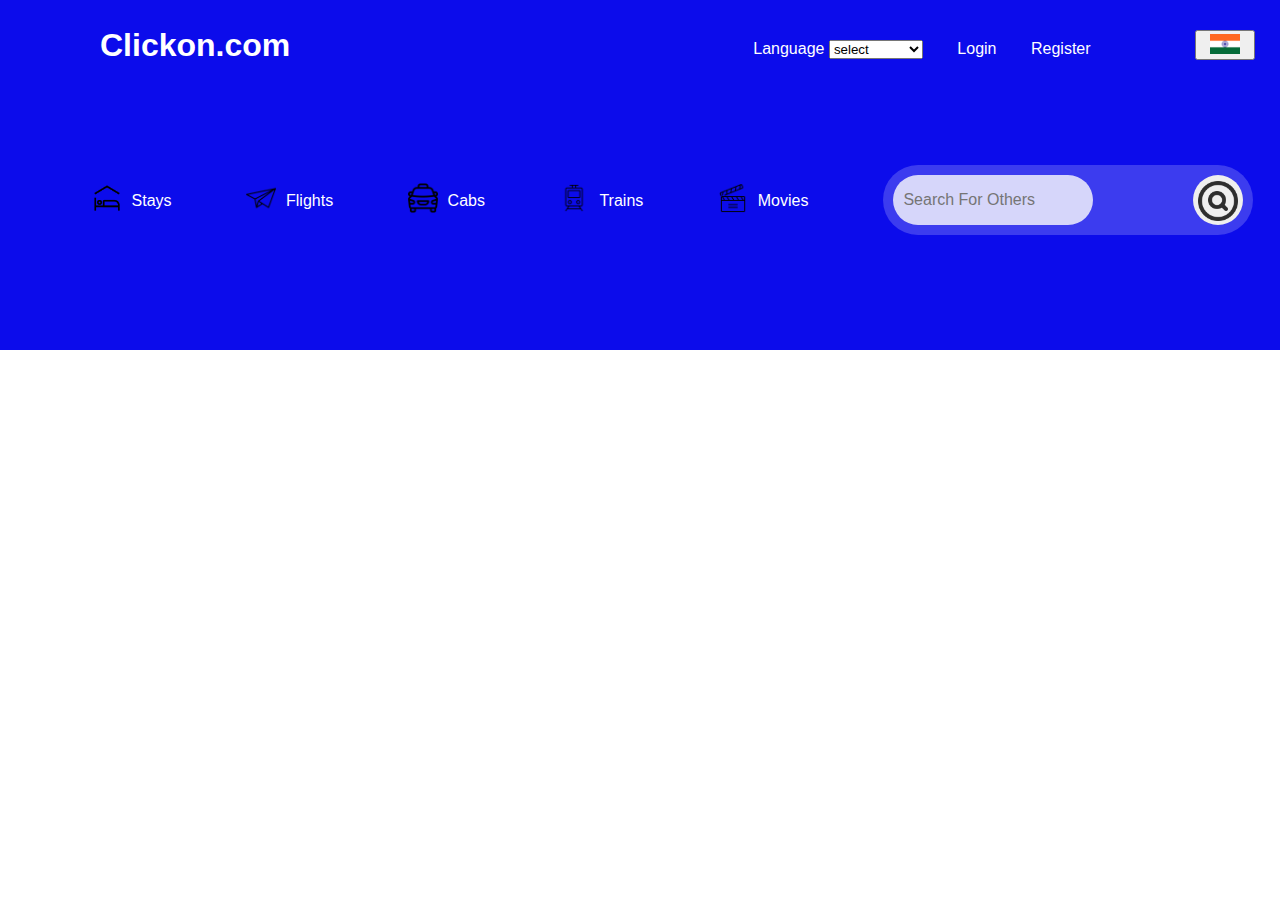
<file: content.html>
<!DOCTYPE html>
<html lang="en">
<head>
    <meta charset="UTF-8">
    <meta name="viewport" content="width=device-width, initial-scale=1.0">
    <link rel="stylesheet" href="content.css">
    <link rel="shortcut icon" href="tt.JPG" type="image/x-icon">
    <title>Clickon.com</title>
</head>
<body>
 <header> 
   <a href="#" class="brand">Clickon.com</a> 
   <div class="content">
    <div class="content-list">
         <label for="lang">Language</label>
         <select id="lang" name="lang">
            <option value="select">select</option>
            <option value="lang">English(UK)</option>
            <option value="lang">Hindi</option>
            <option value="lang">Malayalam</option>
            <option value="other">other</option></select>
        <a href="main.html">Login</a>
        <a href="new accnt.html">Register</a>
        <button type="button"><img src="Flag.png"></button> 
    </div>
  </div>
 </header>
  <div class="content2">
    <img src="hs.png"><a href="#">Stays</a>
    <img src="ap.png"><a href="#">Flights</a>
    <img src="tx.png"><a href="#">Cabs</a>
    <img src="tr.png"><a href="#">Trains</a>
    <img src="mv.png"><a href="#">Movies</a>
 </div>  
 <form action="http://www.google.com/search" method="get" class="search-bar">
        <input type="text" placeholder="Search For Others" name="q">
        <button type="submit"><img src="sr.png"></button>
        
 </form>
 
</header>
  <div class="des">
    
  </div> 
    
  

 



    
</body>
</html>
</file>
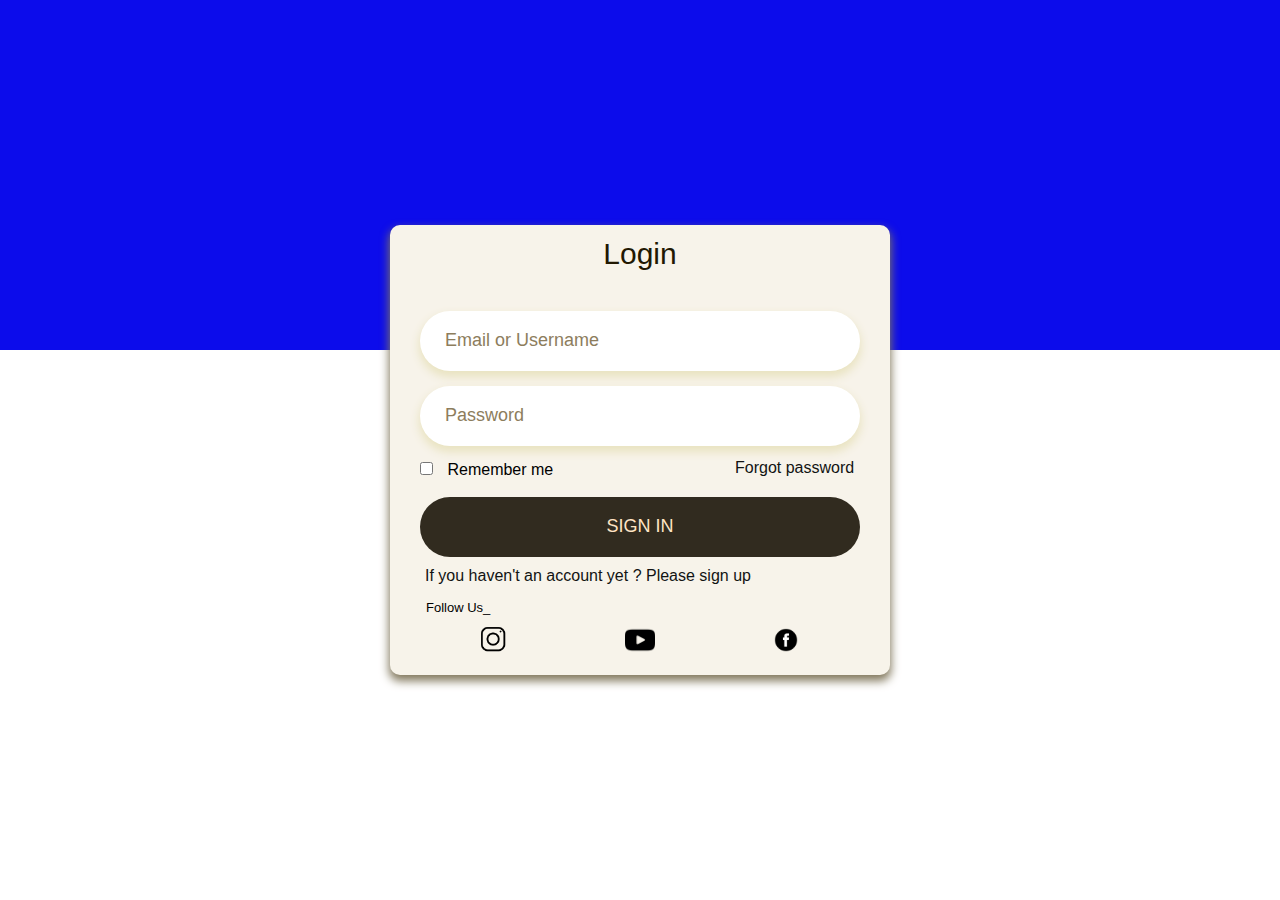
<file: main.html>
<!DOCTYPE html>
<html lang="en">
<head>
    <meta charset="UTF-8">
    <meta name="viewport" content="width=device-width, initial-scale=1.0">
    <link rel="stylesheet" href="main.css">
    <link rel="shortcut icon" href="tt.JPG" type="image/x-icon">
    <title>Clickon.com Login</title>
</head>
<body><div class="bgdiv"></div>
    <div class="login-box">
        
        <div class="login-header">
            <header>Login</header>
        </div>
        <div class="input-box">
            <input type="text" class="input-f" placeholder="Email or Username">
        </div>
        <div class="input-box">    
            <input type="password" class="input-f" placeholder="Password"> 
        </div>
        <div class="Forgot">
          <section>
            <input type="checkbox" id="chek">
            <label for="checkbox">Remember me</label>
          </section>
          <section class="frgt">
            <a href="new pass.html">Forgot password</a>
          </section>
        </div>
        <div class="submit">
          <a href="index.html"> <button class="submit-btn" id="submit">SIGN IN</button></a>
        </div>
        <div>
          <section class="crt">
            <a href="new accnt.html">If you haven't an account yet ? Please sign up</a>
          </section>
        <div class="follow"><p>Follow Us_</p></div>
        <div class="social-icon">
          <a href="https://www.instagram.com/"target="_blank"><img src="in.png"></a>
          <a href="https://www.youtube.com/"target="_blank"> <img src="ytb.png"></a>
          <a href="https://www.facebook.com/"target="_blank"><img src="fa.png"></a>
        </div>   
        </div>
    </div>
</body>
</html>
</file>
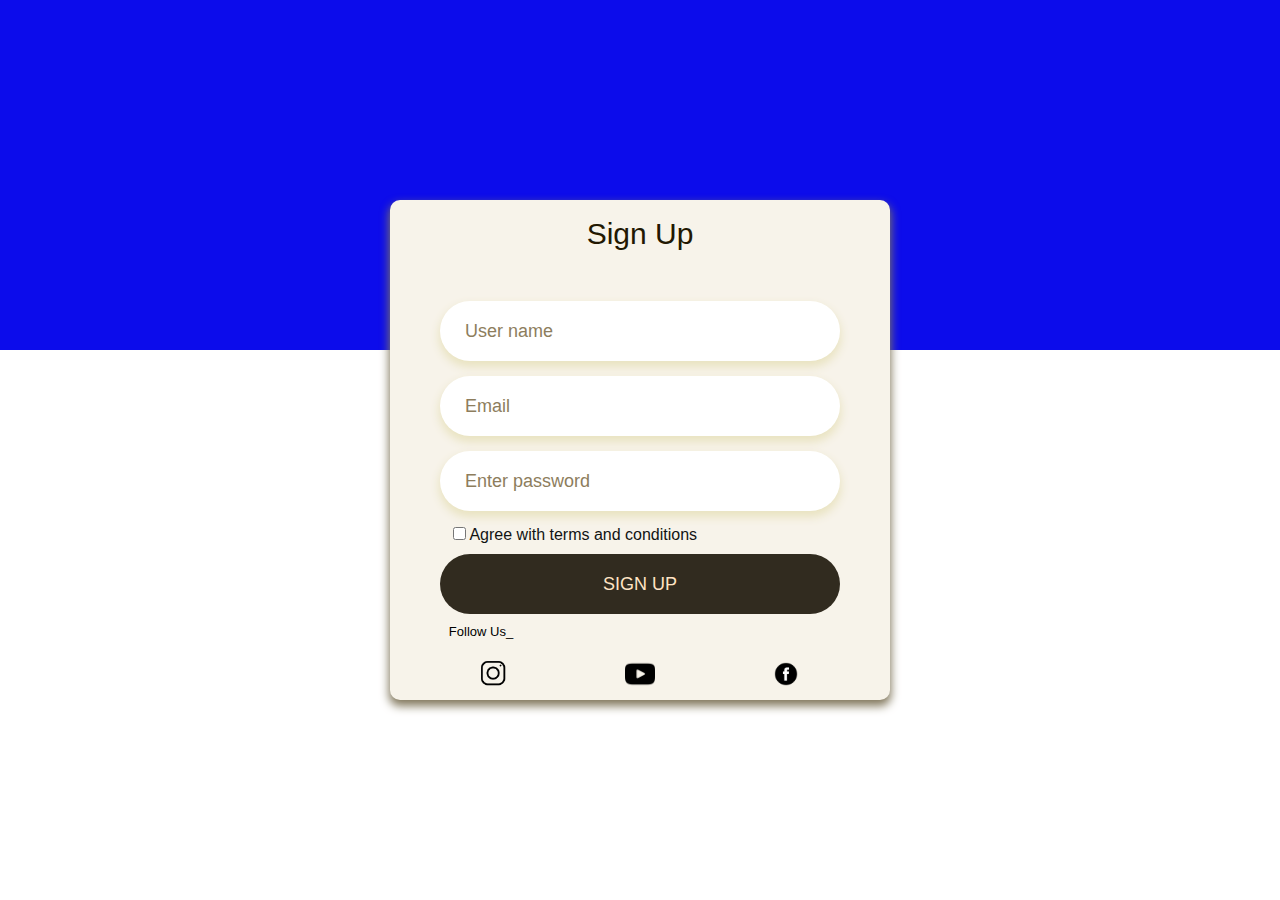
<file: new accnt.html>
<!DOCTYPE html>
<html lang="en">
<head>
    <meta charset="UTF-8">
    <meta name="viewport" content="width=device-width, initial-scale=1.0">
    <title>Clickon Sign up</title>
    <link rel="stylesheet" href="new accnt.css">
    <link rel="shortcut icon" href="tt.JPG" type="image/x-icon">
</head>
<body><div class="bgdiv"></div>
  <div class="sign-up" >
    
    <div class="head">
        <header>Sign Up </header>
    <div class="input-box">
        <input type="text" class="input-f" placeholder="User name">
    </div>
    <div class="input-box">
        <input type="text" class="input-f" placeholder="Email">
    </div>
    <div class="input-box">
        <input type="password" class="input-f" placeholder="Enter password">
    </div>
    <div class="chek">
      <a href="terms.html">
        <input type="checkbox" id="chek">
        <label for="checkbox">Agree with terms and conditions</label>
      </a>  
    </div>
    <div class="register">
        <a href="index.html"> <button class="signup-btn" id="sign up">SIGN UP</button></a>
    </div>
    <div class="follow"><p>Follow Us_</p></div>
    <div class="social-icon">
        <a href="https://www.instagram.com/"target="_blank"><img src="in.png"></a>
        <a href="https://www.youtube.com/"target="_blank"> <img src="ytb.png"></a>
        <a href="https://www.facebook.com/"target="_blank"><img src="fa.png"></a>
    </div>  
  </div> 
</body>
</html>
</file>
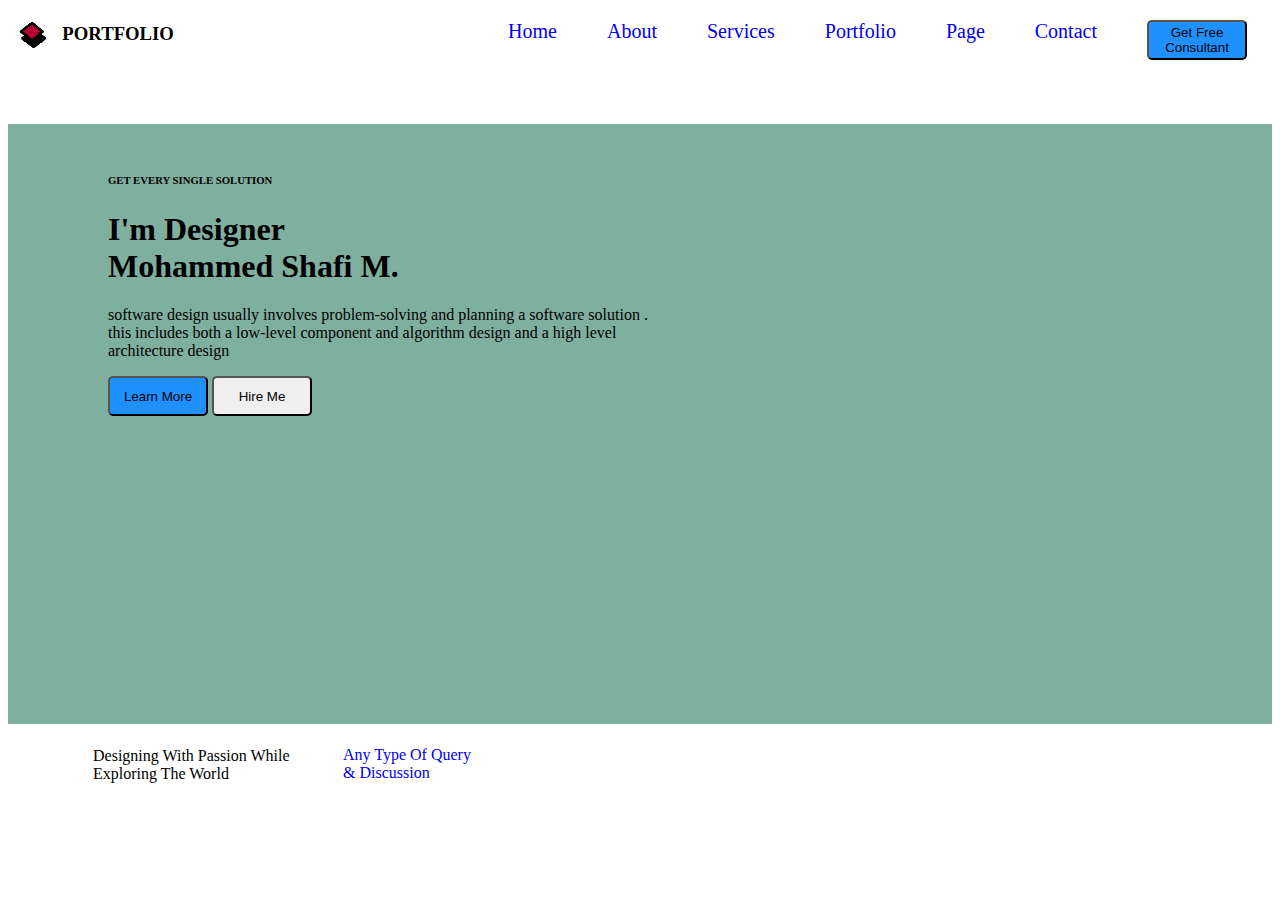
<file: exam 2/portfolio.html>
<html>
<head>
 <title>PORTFOLIO</title>
 <link rel="stylesheet" href="portfolio.css">
</head>
<body>
   <div class="div1"> <h3> &nbsp PORTFOLIO</h3>
        <img src="potfolio.jpg"width="50" height="50">
    <div class="div2">
        <ul>
            <li><button type="button" onclick="alert('free consultant')" id="b1">Get Free Consultant</button></li>
            <li><a href="contact.html"id="a1" target="_blank">Contact</a></li>
            <li><a href="page.html" id="a1" target="_blank">Page</a></li> 
            <li><a href="portfolio.html"id="a1" target="_blank">Portfolio</a></li>
            <li><a href="services.html"id="a1" target="_blank">Services</a></li>
            <li><a href="About.html"id="a1" target="_blank">About</a></li>
            <li><a href="home.html" id="a1" target="_blank">Home</a></li>
        </ul>
    </div></div>
    
        <div class="div3">
        <div class="div6">
            <h6>GET EVERY SINGLE SOLUTION<h6>
                <h1>I'm Designer<br> Mohammed Shafi M.</h1>
               <p id="p1">software design usually involves problem-solving and planning a software solution .<br> this includes both a low-level component and algorithm design and a high level<br> architecture design</p>
                <button type="button" onclick="alert('learn more')" id="b2">Learn More</button>
                <button type="button" onclick="alert('hire me')"id="b3">Hire Me</button>
            
        </div>
       
       </div>
<div class="div4">
    <div class="div5">
        <p id="p2">Designing With Passion While<br>Exploring The World</p>
       <div class="div7"> <a href="query.html" id="a2">Any Type Of Query <br>& Discussion</a></div>
    </div>


</div>       

</body>

    </html>
</file>
<file: content.css>
*{
    margin: 0;
    padding: 0;
    box-sizing: border-box;
    font-family:"Poppins",sans-serif;
}
body
{
    background-image:#fff;
    background-size:cover;
    display: flex;
    justify-content: center;
    align-items: center;
    min-height: 100vh;
    overflow: hidden;
}
header
{
    background-color:rgb(12, 12, 235);
    position: absolute;
    top: 0;
    left: 0;
    width: 100%;
    height: 350px;
    display: flex;
    justify-content: space-between;
    align-items: center;
    padding: 15px 200px;
    transition: 0.5s ease;
    
}
header .brand 
{
    color: #fff;
    font-size: 2em;
    font-weight:700;
    text-decoration: none;
    transition: .3s ease;
    position:relative;
    left:-100px;
    bottom: 130px;
}
.brand::before
{
    position: relative;
    top: -13px;
    border-radius: 2em;
    align-items: center;
    text-decoration: none;
    content: ''; 
    position: absolute;
    background: rgba(255, 255, 255, 0.2);
    width: 0;
    height: 2em;
    bottom: 0;
    left: 0;
    
}
.brand:hover:before
{
    width: 100%;
}

header .content
{
  position: relative;
  bottom: 130px;
  left: 75px;
  
}
header .content .content-list a 
{
  position: relative;
  color: #fff;
  font-size: 1em;
  font-weight: 500;
  text-decoration: none;
  margin-left: 30px;
  transition: .3s ease;
}
header .content .content-list a::before
{
    border-radius: 50px;
    position: relative;
    top: -17px;
    text-decoration: none;
    content: ''; 
    position: absolute;
    background: rgba(255, 255, 255, 0.2);
    width: 0;
    height: 50px;
    bottom: 0;
    left: 0;
    transition: 0.1s ease; 
}
header .content .content-list a:hover:before
{
    width: 70px;
}
img
{
    width: 30px;
}
button
{
    width: 60px;
    height: 30px;
    position: relative;
    left: 100px;
    
}
label
{
    color: #fff; 

}
label::before
{
    border-radius: 50px;

    position: relative;
    top: -7px;
    text-decoration: none;
    content: ''; 
    position: absolute;
    background: rgba(255, 255, 255, 0.2);
    width: 0;
    height: 50px;
    bottom: 0;
    left: 0;
    transition: 0.1s ease; 
}
label:hover:before
{
    width: 90px;
}
.content2
{  
    position:relative;
    bottom: 247px;
    border-radius: 60px;
    height:70px;
    align-items: center;
    padding: 15px 10px;
}
.content2 a
{
    position: relative;
    bottom: 7px;
    width: 70px;
    height: 30px;
    color: #fff;
    font-size: 1em;
    font-weight: 500;
    text-decoration: none;
    margin: 40px;
    transition: .3s ease;
}
.content2 a::before
{
    position: relative;
    top: -17px;
    text-decoration: none;
    content: ''; 
    position: absolute;
    background: rgba(255, 255, 255, 0.2);
    width: 0;
    height: 50px;
    border-radius: 35px;
    bottom: 0;
    left: 0;
    transition: 0.1s ease; 
    
}
.content2 a:hover:before
{
    width: 90px;
}
.content2 img
{
    position: relative;
    left: 30px;
}
.search-bar
{
    width:370px;
    max-width: 700px;
    background: rgba(255, 255, 255, 0.2);
    display: flex;
    align-items: center;
    border-radius: 60px;
    padding: 10px;
    position: relative;
    left: 25px;
}
form
{
    position: relative;
    bottom: 250px;
}
form img
{
    width: 40px;
    position: relative;
    top: 2px;
}
form button
{
    border: 0;
    border-radius: 50%;
    width: 50px;
    height: 50px;
    cursor: pointer;
}
input
{
    border: 0;
    height:50px;
    width: 200px;
    font-size: 1em;
    border-radius: 50px;
    background: rgba(253, 253, 253, 0.802);
    padding: 10px;
    z-index: 888;
}

#res
{ 
    position: relative;
    right: 500px;
    
    
}
</file>
<file: main.css>
*{
    margin: 0;
    padding: 0;
    box-sizing: border-box;
    font-family:'popins',sans-serif;
}

body
{
  background-image:#fff;
  background-size:cover;
  display: flex;
  justify-content: center;
  align-items: center;
  min-height: 100vh;
}
.bgdiv
{
    
    background-color:rgb(12, 12, 235);
    position: absolute;
    top: 0;
    left: 0;
    width: 100%;
    height: 350px;
    display: flex;
    justify-content: space-between;
    align-items: center;
    padding: 15px 200px;
    transition: 0.5s ease;

}
.login-box
{
    z-index: 999;
    display: flex;
    justify-content: center;
    flex-direction: column;
    width: 500px;
    height: 450px;
    padding: 30px;
    border-radius: 10px;
    background-color: #f7f3ea;
    box-shadow:0px 5px 10px 1px #82785d ;
}
.login-header
{
    text-align: center;
    margin: 20px 0 40px 0;
}
.login-header header
{
    font-size: 30px;
    font-weight: 600px;
    color: #221802;
}
.input-box .input-f
{
    width: 100%;
    height: 60px;
    font-size: 18px;
    padding: 0 25px;
    margin-bottom: 15px;
    border-radius: 30px;
    border: none;
    box-shadow: 0px 5px 10px 1px rgb(233, 227, 192);
    outline: none;
    transition: .3s;
}
::placeholder
{
    font-weight: 500;
    color: #8d7d5d;
}
.forgot
{
    display: flex;
    justify-content: space-between;
    margin-bottom: 50px;
}
.section
{
    display: flex;
    align-items: center;
    font-size: 15px;
    color: #3a352a;    
}
.frgt
{
    position: relative;
    left: 315px;
    bottom: 20px;
}
.crt
{
    position: relative;
    left: 5px;
    top:10px;
}
#chek
{
    margin-right: 10px; 
}
a
{
    text-decoration: none;
    color: rgb(18, 19, 19);
}
a:hover
{
    text-decoration: underline;
}
.submit
{
    position: relative;
}
.submit-btn
{
    width: 100%;
    height: 60px;
    background: #312b1f;
    border: none;
    border-radius: 30px;
    cursor: pointer;
    transition: .6s;
    color: bisque;
    font-weight: 500;
    font-size: 18px;   
}
.social-icon
{
    margin: 30px auto;
    text-align: center;
}
.social-icon img
{
    width: 30px;
    margin: 0 56px;
    position: relative;
    top: 5px;
}
.social-icon  img:hover
{
  transform: scale(1.3);
  transition: 0.1s ease;
}
.follow
{
    
    width: 100px;
    margin: 0 56px;
    position: relative;
    top: 25px;
    right: 50px;
    font-size:13px ;   
}
</file>
<file: new accnt.css>
*{
    margin: 0;
    padding: 0;
    box-sizing: border-box;
    font-family:'popins',sans-serif;
}
body
{
    background-image: #fff;
    background-size:cover;
    display: flex;
    justify-content: center;
    align-items: center;
    min-height: 100vh;
}
.bgdiv
{
    
    background-color:rgb(12, 12, 235);
    position: absolute;
    top: 0;
    left: 0;
    width: 100%;
    height: 350px;
    display: flex;
    justify-content: space-between;
    align-items: center;
    padding: 15px 200px;
    transition: 0.5s ease;

}
.sign-up
{
    z-index: 999;
    display: flex;
    justify-content: center;
    flex-direction: column;
    width: 500px;
    height: 500px;
    padding: 30px;
    border-radius: 10px;
    background-color: #f7f3ea;
    box-shadow:0px 5px 10px 1px #82785d ;
}
.head
{
    text-align: center;
    margin: 20px 0 40px 0;
    position: relative;
    top: 15px;
}
header
{   position: relative;
    bottom: 15px;
    font-size: 30px;
    font-weight: 500px;
    color: #221802;
}
.input-box
{
    position: relative;
    top: 35px;
}
.input-f
{
    width: 400px;
    height: 60px;
    font-size: 18px;
    padding: 0 25px;
    margin-bottom: 15px;
    border-radius: 30px;
    border: none;
    box-shadow: 0px 5px 10px 1px rgb(233, 227, 192);
    outline: none;
    transition: .3s;
}
::placeholder
{
    font-weight: 200;
    color: #8d7d5d;
}
.chek
{
    position: relative;
    top: 35px;
    right: 65px;
}
a
{
    text-decoration: none;
     color: rgb(18, 19, 19);
}
a:hover
{
    text-decoration: underline;
}
.register
{
    position: relative;
    top: 45px;
}
.signup-btn
{
    width: 400px;
    height: 60px;
    background: #312b1f;
    border: none;
    border-radius: 30px;
    cursor: pointer;
    transition: .6s;
    color: bisque;
    font-weight: 500;
    font-size: 18px;   
}
.social-icon
{
    margin: 30px auto;
    text-align: center;
    
}
.social-icon  img 
{
    width: 30px;
    margin: 0 56px;
    position: relative;
    top: 45px;
}
.social-icon  img:hover
{
  transform: scale(1.3);
  transition: 0.1s ease;
}
.follow
{
    
    width: 100px;
    margin: 0 56px;
    position: relative;
    top: 55px;
    right: 45px;
    font-size:13px ;   
}
</file>
<file: exam 2/portfolio.css>
li{
    overflow:hidden;
    color:red;
    float:right;
    padding:25px;
    font-size: 20px;
    position: relative;
  bottom:120px;
}
#b3
{
  width: 100px;
  height: 40px;
  border-radius: 5px;
}
#b2,#b1
{
    width: 100px;
    height: 40px;
    border-radius: 5px;
    background-color: dodgerblue;
}
h3
{
  position: relative;
  top: 15px;
  left: 45px;
}
img{
    position: relative;
    bottom: 40px;
}
.div3
{
    background-color: rgb(127, 175, 159);
    height: 600px;
}
a
{
    text-decoration: none;
}
.div6
{
    position: relative;
    top: 50px;
    left: 100px;
} 
.div4
{
    position: relative;
    top: 7px;
    left: 85px;
}
.div7
{
    position: relative;
    bottom: 53px;
    left: 250px;
}
</file>
